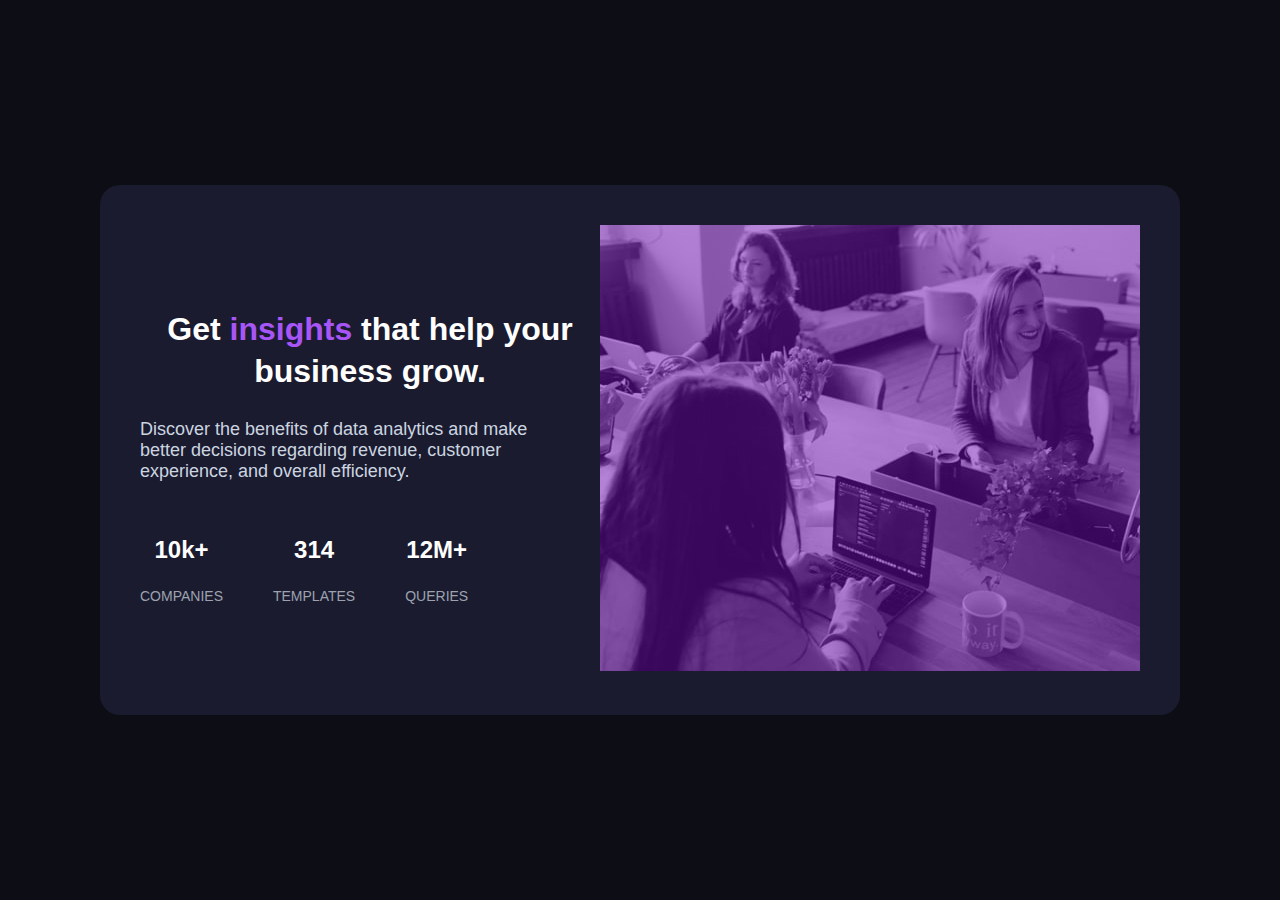
<file: index.html>
<!DOCTYPE html>
<html lang="en">
<head>
    <meta charset="UTF-8">
    <meta name="viewport" content="width=device-width, initial-scale=1.0">
    <title>Business Insights</title>
    <link rel="stylesheet" href="style.css">
</head>
<body>
    <div class="container">
        <!-- Left Content -->
        <div class="content">
            <h2>Get <span class="highlight">insights</span> that help your business grow.</h2>
            <p class="description">
                Discover the benefits of data analytics and make better decisions regarding revenue, customer experience, and overall efficiency.
            </p>
            <div class="stats">
                <div>
                    <p class="number">10k+</p>
                    <p class="label">COMPANIES</p>
                </div>
                <div>
                    <p class="number">314</p>
                    <p class="label">TEMPLATES</p>
                </div>
                <div>
                    <p class="number">12M+</p>
                    <p class="label">QUERIES</p>
                </div>
            </div>
        </div>

        <!-- Right Image -->
        <div class="image-container mobile-top">
            <img src="images\Group 1.png" alt="Team Meeting" class="image">
            <div class="overlay"></div>
            <div class="overlay"></div>
        </div>
    </div>
</body>
</html>
</file>
<file: style.css>
/* General Styles */
body {
    background-color: #0d0d16;
    color: white;
    display: flex;
    justify-content: center;
    align-items: center;
    height: 100vh;
    margin: 0;
    font-family: Arial, sans-serif;
}

/* Main Container - Centered Content */
.container {
    display: flex;
    background-color: #1b1b2f;
    border-radius: 20px;
    overflow: hidden;
    max-width: 1000px;
    width: 90%;
    /* height: 450px; */
    justify-content: center;
    align-items: center;
    padding: 40px;
}

/* Left Content - Centered Text */
.content {
    width: 100%;
    text-align: center; /* Center align text */
}

/* Heading */
h2 {
    font-size: 32px;
    font-weight: bold;
    line-height: 1.3;
    /* text-align: left; */
}

.highlight {
    color: #a855f7;
}

/* Description */
.description {
    margin-top: 15px;
    color: #cbd5e0;
    font-size: 18px;
    max-width: 500px;
    margin-left: auto;
    margin-right:30px;
    text-align: left;
}

/* Stats - Centered */
.stats {
    display: flex;
    margin-top: 30px;
    gap: 50px;
    text-align: center; /* Align numbers in center */
    position: relative;
}

.image-overlay {
    position: absolute;
    top: 0;
    left: 0;
    width: 100%;
    height: 100%;
    background-color: rgba(138, 43, 226, 0.5); /* Violet color with 50% opacity */
    mix-blend-mode: multiply;
    pointer-events: none;
}

/* Numbers */
.number {
    font-size: 24px;
    font-weight: bold;
}

/* Labels */
.label {
    font-size: 14px;
    color: #9ca3af;
}
@media (max-width: 768px) {
    .container {
        /* height: max-content; */
        display: flex;
        flex-direction: column;
    }
    .mobile-top {
        order: -1;
    }
    h2 {
        font-size: 24px; /* Smaller font size */
    }

    .description {
        font-size: 16px;
        text-align: center;
    }

    .stats {
        flex-direction: column; /* Stack stats */
        gap: 10px;
    }
}
</file>
